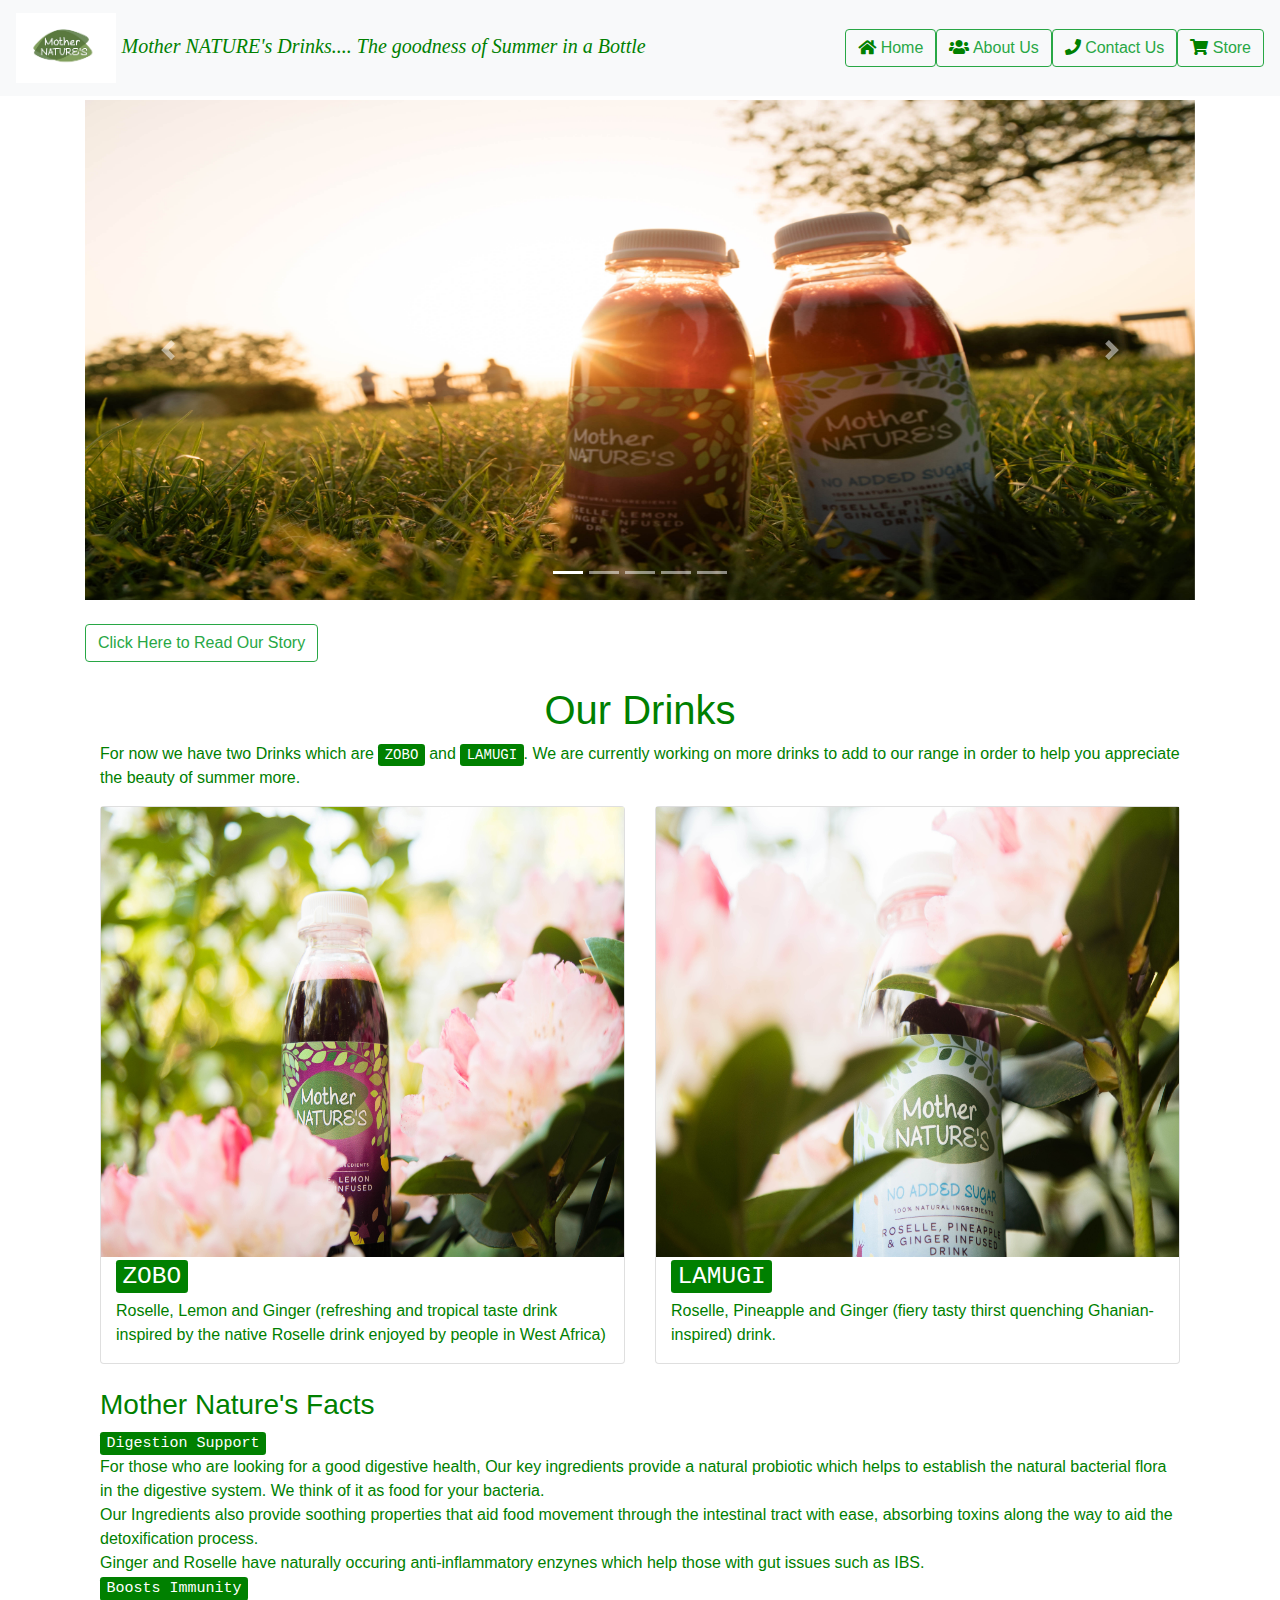
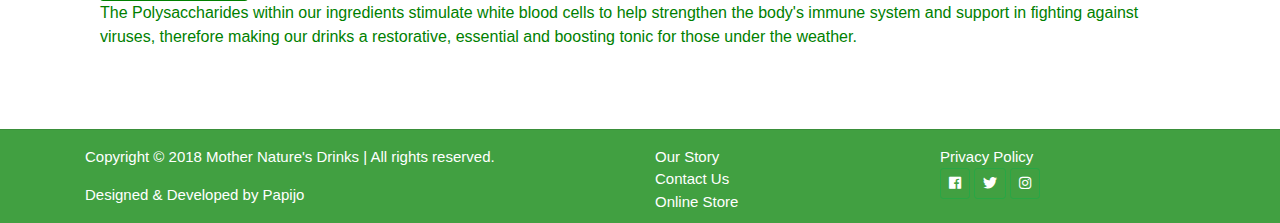
<file: index.html>
<!DOCTYPE html>
<html>
<head>

	<meta charset="utf-8">
	<meta name="viewport" content="width=device-width, initial-scale = 1, shrink-to-fit = no">

		<!-- CSS Files -->
	<link rel="stylesheet" type="text/css" href="css/bootstrap.min.css">
	<link rel="stylesheet" href="css/css/all.css">
	<link rel="stylesheet" href="css/css/brands.css">
	<link rel="stylesheet" href="css/css/solid.css">
	<link rel="stylesheet" href="css/css/fontawesome.css">

	<title>Mother Nature's Drinks | Home </title>

		<!-- Additional CSS Design -->
	<link rel="stylesheet" type="text/css" href="css/main.css">
</head>
<body>
<!--Main Body -->
<div class = "container" id="contentContainer">
	
<!--TopBar Navigation -->
<div class="container" id="topbarMenu" >
		<nav class="navbar fixed-top bg-light" >
			<div class="navbar-header">
					<a class="navbar-brand" href="index.html"><img class="logo" src="images/logo.jpg"/>
				<em class="navbarHeader"> Mother NATURE's Drinks.... The goodness of Summer in a Bottle</em>
				</a>
			</div><!--End of navbar-header-->
	
			<ul class="nav nav-pills">
				<a href="index.html" class="btn btn-outline-success"> <i class="fas fa-home"></i> Home </a>
				<a href="aboutus.html" class="btn btn-outline-success"><i class="fas fa-users" ></i> About Us </a>
				<a href="contactus.html" class="btn btn-outline-success"> <i class="fas fa-phone" ></i> Contact Us</a>
				 <a href="onlinestorelandingpage.html" class="btn btn-outline-success"><i class="fas fa-shopping-cart"></i> Store</a> 
			</ul>
			
		</nav>
		
		
	</div><!--End of topbarMenu-->

		<div id="carouselSlides" class="carousel slide" data-ride="carousel">
				<ol class="carousel-indicators">
					<li data-target="#carouselSlides" data-slide="0" class="active"></li>
					<li data-target="#carouselSlides" data-slide="1"></li>
					<li data-target="#carouselSlides" data-slide="2"></li>
					<li data-target="#carouselSlides" data-slide="3"></li>
					<li data-target="#carouselSlides" data-slide="4"></li>
		
				</ol>
				<div class="carousel-inner">
					<div class="carousel-item active">
						<img class="d-block w-100 carouselImage" src="images/Slider/16.jpg" >
					</div>
		
					<div class="carousel-item">
							<img class="d-block w-100 carouselImage" src="images/Slider/17.jpg">
					</div>
		
					<div class="carousel-item">
							<img class="d-block w-100 carouselImage" src="images/Slider/18.jpg">
					</div>
					
					<div class="carousel-item">
							<img class="d-block w-100 carouselImage" src="images/Slider/19.jpg">
					</div>

					<div class="carousel-item">
							<img class="d-block w-100 carouselImage" src="images/Slider/20.jpg">
					</div>
				</div>
		
				
					<a class="carousel-control-prev" href="#carouselSlides" role="button" data-slide = "prev">
						<span class="carousel-control-prev-icon" aria-hidden="true"></span>
						<span class="sr-only"><i class="fas fa-chevron-circle-left" style="color: green"></i></span>
					</a>
		
					<a class="carousel-control-next" href="#carouselSlides" role="button" data-slide = "next">
							<span class="carousel-control-next-icon" aria-hidden="true"></span>
							<span class="sr-only"><i class="fas fa-chevron-circle-right" style="color: green"></i></span>
					</a>
				
			</div> <!--End of Div for Carousel-->

			<br>

			<div>
				<a class="btn btn-outline-success" href="aboutus.html#OurStory">Click Here to Read Our Story</a>
			</div>

			<br>
			
			<div class="container content" id="ourdrinks">
				<h1 class="text-center">Our Drinks</h1>
				<p> For now we have two Drinks which are <kbd class="drink">ZOBO</kbd> and <kbd class="drink">LAMUGI</kbd>. We are currently working on more drinks to add to our range in order to help you appreciate the beauty of summer more.</p>
					<div class="row">
					<div class="col-md-6">
							<div class="card">
									<img class="drinks" src="images/12.jpg">
									<div class="container">
										<h3><kbd class="drink"> ZOBO </kbd></h3>
										<p>
											Roselle, Lemon and Ginger (refreshing and tropical taste drink inspired by the native Roselle drink enjoyed by people in West Africa)
										</p>
										
									</div>
									
								</div>
					</div>
					<div class="col-md-6">
							<div class="card">
									<img class="drinks" src="images/11.jpg">
									<div class="container">
										<h3><kbd class="drink"> LAMUGI</kbd></h3>
										<p>
											Roselle, Pineapple and Ginger (fiery tasty thirst quenching Ghanian-inspired) drink.
										</p>
										
									</div>
									
								</div>

					</div>
			</div>
		</div><!-- end of ourDrinks-->
		<br>

		<div class="container content" id="facts">

			<h3>Mother Nature's Facts</h3>
			<p>
				<kbd class="factsKBD">Digestion Support</kbd>
				<br>
				For those who are looking for a good digestive health, Our key ingredients provide
a natural probiotic which helps to establish the natural bacterial flora in the 
digestive system. We think of it as food for your bacteria.
				<br>
				Our Ingredients also provide soothing properties that aid food movement through the 
intestinal tract with ease, absorbing toxins along the way to aid the detoxification 
process.
				<br>
				Ginger and Roselle have naturally occuring anti-inflammatory enzynes which help those 
with gut issues such as IBS.
				<br>
				<kbd class="factsKBD">Boosts Immunity</kbd>
				<br>
				The Polysaccharides within our ingredients stimulate white blood cells to help 
strengthen the body's immune system and support in fighting against viruses, therefore
making our drinks a restorative, essential and boosting tonic for those under the 
weather.
			</p>

		</div>

		
</div> <!--End of contentContainer--> 

	<br>
	<br>


		<!-- JS Files -->
	<script type="text/javascript" src="js/jquery-3.3.1.min.js"></script>
	<script type="text/javascript" src="js/bootstrap.bundle.min.js"></script>


</body>

<footer>
		<hr>
			<div class="container">
				<div class="row footerText">
				<div class="col-md-6">
				   <p>Copyright &copy; 2018  Mother Nature's Drinks | All rights reserved.</p> 
				   <p>Designed & Developed by Papijo</p>
				</div>
				<div class="col-md-3">
					<a href="aboutus.html#OurStory"> Our Story </a><br>
					<a href="contactus.html"> Contact Us </a><br>
					<a href="onlinestorelandingpage.html"> Online Store </a>      
				</div>
				<div class="col-md-3">
						<a href="privacypolicy.html"> Privacy Policy </a><br>
						<a class="btn btn-outline-success btn-sm" href="www.facebook.com"><i class="fab fa-facebook" style="color:white;"></i> </a>
                        <a class="btn btn-outline-success btn-sm" href="www.twitter.com"><i class="fab fa-twitter" style="color:white;"></i> </a>
                        <a class="btn btn-outline-success btn-sm" href="www.instagram.com"><i class="fab fa-instagram" style="color:white;"></i> </a>
                           
							
					</div>
				</div>
			</div>
			
	</footer>
</html>
</file>
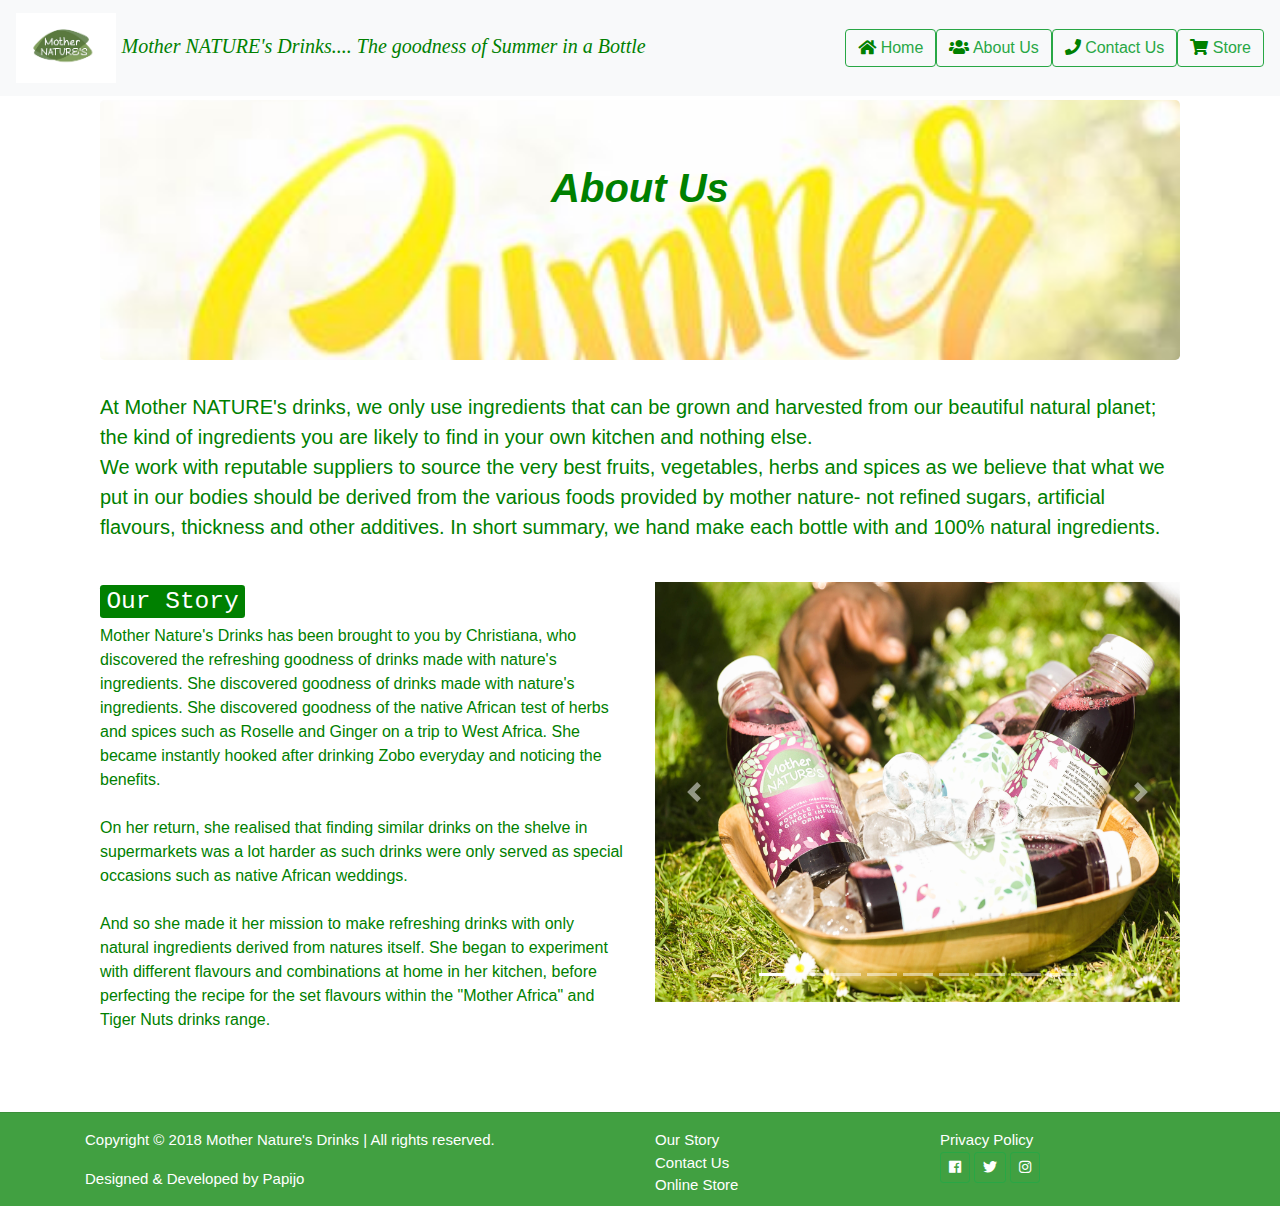
<file: aboutus.html>
<!DOCTYPE html>
<html>
<head>

	<meta charset="utf-8">
	<meta name="viewport" content="width=device-width, initial-scale = 1, shrink-to-fit = no">

		<!-- CSS Files -->
	<link rel="stylesheet" type="text/css" href="css/bootstrap.min.css">
	<link rel="stylesheet" href="css/css/all.css">
	<link rel="stylesheet" href="css/css/brands.css">
	<link rel="stylesheet" href="css/css/solid.css">
	<link rel="stylesheet" href="css/css/fontawesome.css">

	<title>Mother Nature's Drinks | About Us</title>

		<!-- Additional CSS Design -->
	<link rel="stylesheet" type="text/css" href="css/main.css">
</head>
<body>

<!--TopBar Navigation -->
<div class="container" id="topbarMenu" >
		<nav class="navbar fixed-top bg-light" >
			<div class="navbar-header">
					<a class="navbar-brand" href="index.html"><img class="logo" src="images/logo.jpg"/>
				<em class="navbarHeader"> Mother NATURE's Drinks.... The goodness of Summer in a Bottle</em>
				</a>
			</div><!--End of navbar-header-->
	
			<ul class="nav nav-pills">
				<a href="index.html" class="btn btn-outline-success"> <i class="fas fa-home"></i> Home </a>
				<a href="aboutus.html" class="btn btn-outline-success"><i class="fas fa-users" ></i> About Us </a>
				<a href="contactus.html" class="btn btn-outline-success"> <i class="fas fa-phone" ></i> Contact Us</a>
				 <a href="onlinestorelandingpage.html" class="btn btn-outline-success"><i class="fas fa-shopping-cart"></i> Store</a> 
			</ul>
			
		</nav>
		
		
	</div><!--End of topbarMenu-->


<!--Main Body -->
	<div class="container" id="contentContainer">
	
		<!--BackGround
		<video autoplay muted loop id="myVideo">
			<source src="media/1.mp4" type="video/mp4">
		</video>-->

                
                    


	<div class="container-fluid " id="content-our-team">
        <div class="jumbotron" style="height: 260px; background-color: green; background-image: url(images/jumbotron.jpg); background-position: center; background-repeat: no-repeat;  background-size: cover; ">
                <h1 class="text-center" style="color:green"><strong><em> About Us</em></strong></h1>
        </div>

        <div class="content">
            <p class="aboutuscontent">
                At Mother NATURE's drinks, we only use ingredients that can be grown and harvested 
from our beautiful natural planet; the kind of ingredients you are likely to find 
in your own kitchen and nothing else. 
                <br>
                We work with reputable suppliers to source the very best fruits, vegetables, herbs
and spices as we believe that what we put in our bodies should be derived from the
various foods provided by mother nature- not refined sugars, artificial flavours,
thickness and other additives. In short summary, we hand make each bottle with 
and 100% natural ingredients.
                
            </p>
        </div>
            

            <br>
            
            <div class="row content" id="OurStory">
                    <div class="col-md-6">
                            <h3><kbd class="drink"> Our Story </kbd></h3>
                            <p>
                                    Mother Nature's Drinks has been brought to you by Christiana, who discovered the
                                    refreshing goodness of drinks made with nature's ingredients. She discovered
                                    goodness of drinks made with nature's ingredients. She discovered goodness
                                    of the native African test of herbs and spices such as Roselle and Ginger on a 
                                    trip to West Africa. She became instantly hooked after drinking Zobo everyday
                                    and noticing the benefits.

                            <br>
                            <br>

                            On her return, she realised that finding similar drinks on the shelve in supermarkets
                            was a lot harder as such drinks were only served as special occasions such as native
                            African weddings.

                            <br>
                            <br>

                            And so she made it her mission to make refreshing drinks with only natural ingredients
                            derived from natures itself. She began to experiment with different flavours and
                            combinations at home in her kitchen, before perfecting the recipe for the set
                            flavours within the "Mother Africa" and Tiger Nuts drinks range.
                                
                            </p>
                            
                    </div>
                    
                    <div class="col-md-6">
                            <div id="carouselSlides" class="carousel slide" data-ride="carousel">
                                <ol class="carousel-indicators">
                                    <li data-target="#carouselSlides" data-slide="0" class="active"></li>
                                    <li data-target="#carouselSlides" data-slide="1"></li>
                                    <li data-target="#carouselSlides" data-slide="2"></li>
                                    <li data-target="#carouselSlides" data-slide="3"></li>
                                    <li data-target="#carouselSlides" data-slide="4"></li>
                                    <li data-target="#carouselSlides" data-slide="5"></li>
                                    <li data-target="#carouselSlides" data-slide="6"></li>
                                    <li data-target="#carouselSlides" data-slide="7"></li>
                                    <li data-target="#carouselSlides" data-slide="8"></li>
        
                        
                                </ol>
                                <div class="carousel-inner">
                                    <div class="carousel-item active">
                                        <img class="d-block w-100 aboutusCarousel" src="images/Gallery/1.jpg">
                                    </div>
                        
                                    <div class="carousel-item">
                                            <img class="d-block w-100 aboutusCarousel" src="images/Gallery/15.jpg" >
                                    </div>
                        
                                    <div class="carousel-item">
                                            <img class="d-block w-100 aboutusCarousel" src="images/Gallery/2.jpg">
                                    </div>
                                    <div class="carousel-item">
                                            <img class="d-block w-100 aboutusCarousel" src="images/Gallery/3.jpg" >
                                    </div>
                                    <div class="carousel-item">
                                            <img class="d-block w-100 aboutusCarousel" src="images/Gallery/4.jpg" >
                                    </div>
                                    <div class="carousel-item">
                                            <img class="d-block w-100 aboutusCarousel" src="images/Gallery/5.jpg" >
                                    </div>
                                    <div class="carousel-item">
                                            <img class="d-block w-100 aboutusCarousel" src="images/Gallery/6.jpg" >
                                    </div>
                                    <div class="carousel-item">
                                            <img class="d-block w-100 aboutusCarousel" src="images/Gallery/7.jpg" >
                                    </div>
                                    <div class="carousel-item">
                                            <img class="d-block w-100 aboutusCarousel" src="images/Gallery/8.jpg" >
                                    </div>
                        
                                </div>
                        
                                
                                    <a class="carousel-control-prev" href="#carouselSlides" role="button" data-slide = "prev">
                                        <span class="carousel-control-prev-icon" aria-hidden="true"></span>
                                        <span class="sr-only"><i class="fas fa-chevron-circle-left" style="color: green"></i></span>
                                    </a>
                        
                                    <a class="carousel-control-next" href="#carouselSlides" role="button" data-slide = "next">
                                            <span class="carousel-control-next-icon" aria-hidden="true"></span>
                                            <span class="sr-only"><i class="fas fa-chevron-circle-right" style="color: green"></i></span>
                                    </a>
                                
                            </div> <!--End of Div for Carousel-->
            </div>

            </div>
        </div>
	</div> <!--End of contentContainer--> 



    <br>
	<br>
		<!-- JS Files -->
	<script type="text/javascript" src="js/jquery-3.3.1.min.js"></script>
	<script type="text/javascript" src="js/bootstrap.bundle.min.js"></script>

</body>
<footer>
        <hr>
            <div class="container">
                <div class="row footerText">
                <div class="col-md-6">
                   <p>Copyright &copy; 2018  Mother Nature's Drinks | All rights reserved.</p> 
                   <p>Designed & Developed by Papijo</p>
                </div>
                <div class="col-md-3">
                    <a href="aboutus.html#OurStory"> Our Story </a><br>
                    <a href="contactus.html"> Contact Us </a><br>
                    <a href="onlinestorelandingpage.html"> Online Store </a>      
                </div>
                <div class="col-md-3">
                        <a href="privacypolicy.html"> Privacy Policy </a><br>
                        <a class="btn btn-outline-success btn-sm" href="www.facebook.com"><i class="fab fa-facebook" style="color:white;"></i> </a>
                        <a class="btn btn-outline-success btn-sm" href="www.twitter.com"><i class="fab fa-twitter" style="color:white;"></i> </a>
                        <a class="btn btn-outline-success btn-sm" href="www.instagram.com"><i class="fab fa-instagram" style="color:white;"></i> </a>
                            
                    </div>
                </div>
            </div>
            
    </footer>
</html>
</file>
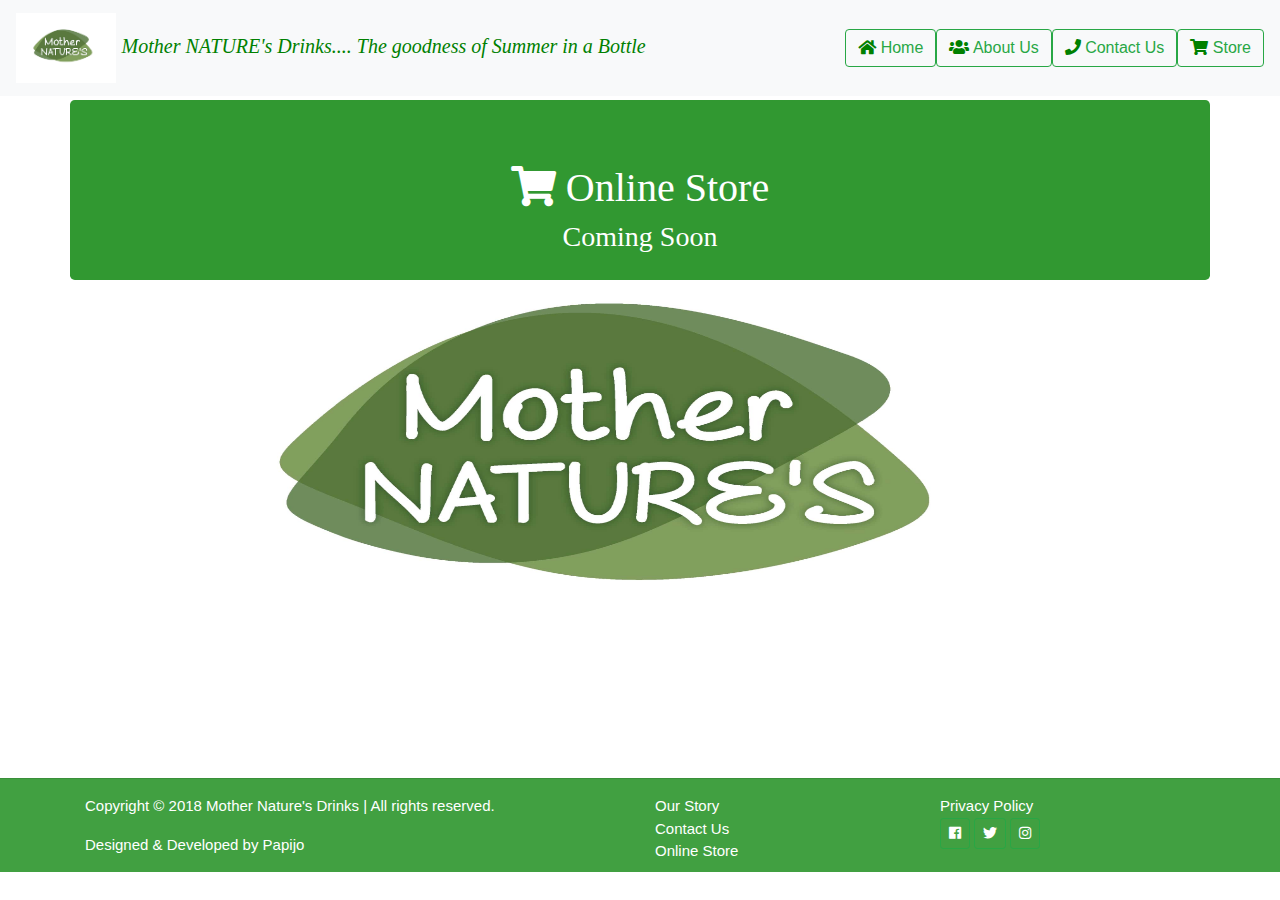
<file: onlinestorelandingpage.html>
<!DOCTYPE html>
<html>
<head>

	<meta charset="utf-8">
	<meta name="viewport" content="width=device-width, initial-scale = 1, shrink-to-fit = no">

		<!-- CSS Files -->
	<link rel="stylesheet" type="text/css" href="css/bootstrap.min.css">
	<link rel="stylesheet" href="css/css/all.css">
	<link rel="stylesheet" href="css/css/brands.css">
	<link rel="stylesheet" href="css/css/solid.css">
	<link rel="stylesheet" href="css/css/fontawesome.css">

	<title>Mother Nature's Drinks | Store</title>

		<!-- Additional CSS Design -->
	<link rel="stylesheet" type="text/css" href="css/main.css">
</head>
<body>
  <!--TopBar Navigation -->
<div class="container" id="topbarMenu" >
		<nav class="navbar fixed-top bg-light" >
			<div class="navbar-header">
					<a class="navbar-brand" href="index.html"><img class="logo" src="images/logo.jpg"/>
				<em class="navbarHeader"> Mother NATURE's Drinks.... The goodness of Summer in a Bottle</em>
				</a>
			</div><!--End of navbar-header-->
	
			<ul class="nav nav-pills">
				<a href="index.html" class="btn btn-outline-success"> <i class="fas fa-home"></i> Home </a>
				<a href="aboutus.html" class="btn btn-outline-success"><i class="fas fa-users" ></i> About Us </a>
				<a href="contactus.html" class="btn btn-outline-success"> <i class="fas fa-phone" ></i> Contact Us</a>
				 <a href="onlinestorelandingpage.html" class="btn btn-outline-success"><i class="fas fa-shopping-cart"></i> Store</a> 
			</ul>
			
		</nav>
		
		
    </div><!--End of topbarMenu-->
    
    <div class=" container jumbotron text-center jumboContent">

        <h1><i class="fas fa-shopping-cart" style="color: white"></i> Online Store</h1>
        <h3>Coming Soon</h3>

    </div>

    <div class="container storeContentPage" >
       
        
            <img src="images/logo.jpg" class="landingPage mx-auto d-block">
       
        
    </div>


    <!-- JS Files -->
	<script type="text/javascript" src="js/jquery-3.3.1.min.js"></script>
	<script type="text/javascript" src="js/bootstrap.bundle.min.js"></script>
	
</body>
<footer>
        <hr>
            <div class="container">
                <div class="row footerText">
                <div class="col-md-6">
                   <p>Copyright &copy; 2018  Mother Nature's Drinks | All rights reserved.</p> 
                   <p>Designed & Developed by Papijo</p>
                </div>
                <div class="col-md-3">
                    <a href="aboutus.html#OurStory"> Our Story </a><br>
                    <a href="contactus.html"> Contact Us </a><br>
                    <a href="onlinestorelandingpage.html"> Online Store </a>      
                </div>
                <div class="col-md-3">
                        <a href="privacypolicy.html"> Privacy Policy </a><br>
                        <a class="btn btn-outline-success btn-sm" href="www.facebook.com"><i class="fab fa-facebook" style="color:white;"></i> </a>
                        <a class="btn btn-outline-success btn-sm" href="www.twitter.com"><i class="fab fa-twitter" style="color:white;"></i> </a>
                        <a class="btn btn-outline-success btn-sm" href="www.instagram.com"><i class="fab fa-instagram" style="color:white;"></i> </a>
                           
                            
                    </div>
                </div>
            </div>
            
    </footer>
</html>
</file>
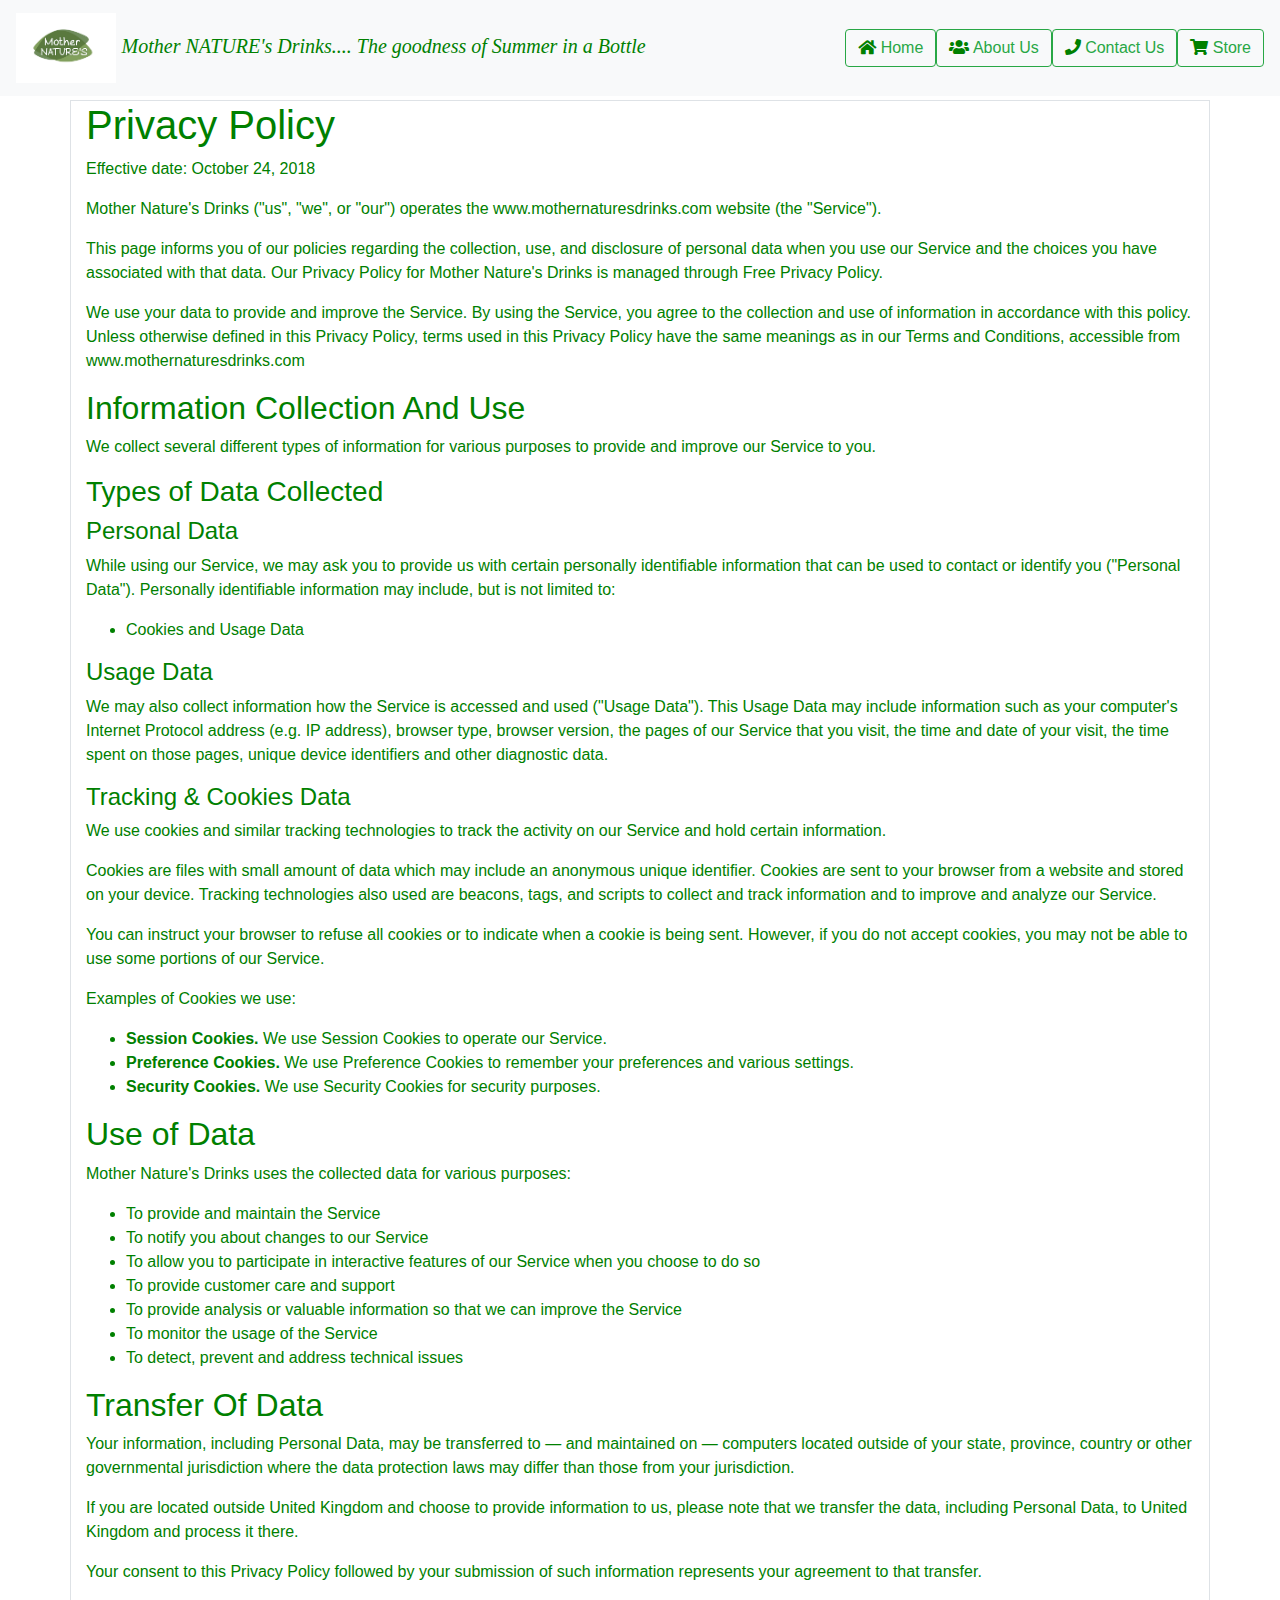
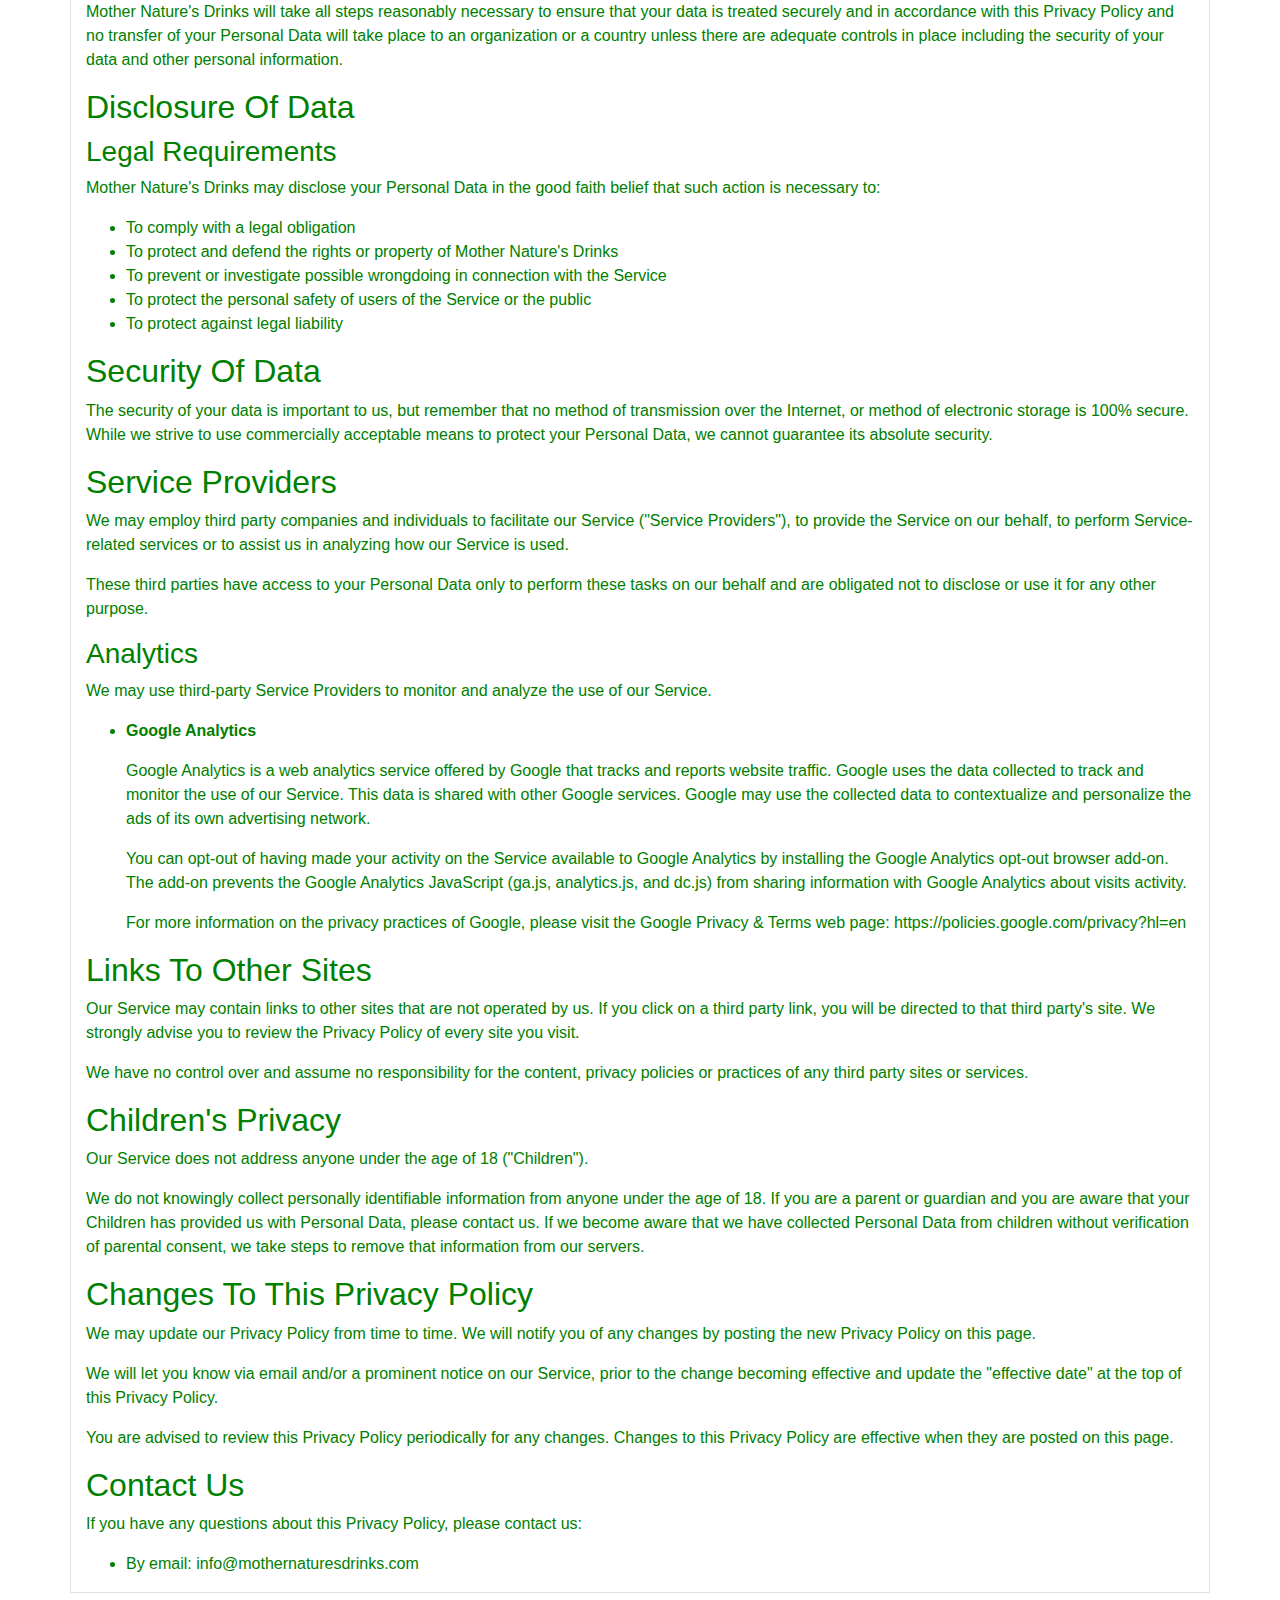
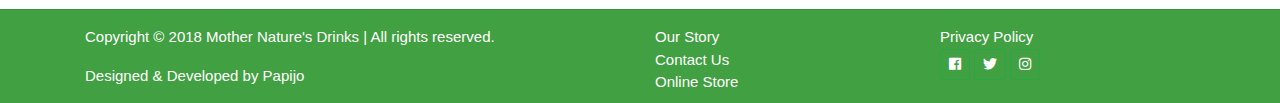
<file: privacypolicy.html>
<!DOCTYPE html>
<html lang="en">
<head>
        <meta charset="utf-8">
        <meta name="viewport" content="width=device-width, initial-scale = 1, shrink-to-fit = no">
    
            <!-- CSS Files -->
        <link rel="stylesheet" type="text/css" href="css/bootstrap.min.css">
        <link rel="stylesheet" href="css/css/all.css">
        <link rel="stylesheet" href="css/css/brands.css">
        <link rel="stylesheet" href="css/css/solid.css">
        <link rel="stylesheet" href="css/css/fontawesome.css">
    <title> Mother's Nature Drinks | Privacy Policy</title>
    	<!-- Additional CSS Design -->
    <link rel="stylesheet" type="text/css" href="css/main.css">
    
</head>
<body>
    <!--TopBar Navigation -->
<div class="container" id="topbarMenu" >
		<nav class="navbar fixed-top bg-light" >
			<div class="navbar-header">
					<a class="navbar-brand" href="index.html"><img class="logo" src="images/logo.jpg"/>
				<em class="navbarHeader"> Mother NATURE's Drinks.... The goodness of Summer in a Bottle</em>
				</a>
			</div><!--End of navbar-header-->
	
			<ul class="nav nav-pills">
				<a href="index.html" class="btn btn-outline-success"> <i class="fas fa-home"></i> Home </a>
				<a href="aboutus.html" class="btn btn-outline-success"><i class="fas fa-users" ></i> About Us </a>
				<a href="contactus.html" class="btn btn-outline-success"> <i class="fas fa-phone" ></i> Contact Us</a>
				 <a href="onlinestorelandingpage.html" class="btn btn-outline-success"><i class="fas fa-shopping-cart"></i> Store</a> 
			</ul>
			
		</nav>		
    </div><!--End of topbarMenu-->
    
    <div class="container content border">

            <h1>Privacy Policy</h1>


            <p>Effective date: October 24, 2018</p>
            
            
            <p>Mother Nature's Drinks ("us", "we", or "our") operates the www.mothernaturesdrinks.com website (the "Service").</p>
            
            <p>This page informs you of our policies regarding the collection, use, and disclosure of personal data when you use our Service and the choices you have associated with that data. Our Privacy Policy  for Mother Nature's Drinks is managed through <a href="https://www.freeprivacypolicy.com/free-privacy-policy-generator.php">Free Privacy Policy</a>.</p>
            
            <p>We use your data to provide and improve the Service. By using the Service, you agree to the collection and use of information in accordance with this policy. Unless otherwise defined in this Privacy Policy, terms used in this Privacy Policy have the same meanings as in our Terms and Conditions, accessible from www.mothernaturesdrinks.com</p>
            
            
            <h2>Information Collection And Use</h2>
            
            <p>We collect several different types of information for various purposes to provide and improve our Service to you.</p>
            
            <h3>Types of Data Collected</h3>
            
            <h4>Personal Data</h4>
            
            <p>While using our Service, we may ask you to provide us with certain personally identifiable information that can be used to contact or identify you ("Personal Data"). Personally identifiable information may include, but is not limited to:</p>
            
            <ul>
            <li>Cookies and Usage Data</li>
            </ul>
            
            <h4>Usage Data</h4>
            
            <p>We may also collect information how the Service is accessed and used ("Usage Data"). This Usage Data may include information such as your computer's Internet Protocol address (e.g. IP address), browser type, browser version, the pages of our Service that you visit, the time and date of your visit, the time spent on those pages, unique device identifiers and other diagnostic data.</p>
            
            <h4>Tracking & Cookies Data</h4>
            <p>We use cookies and similar tracking technologies to track the activity on our Service and hold certain information.</p>
            <p>Cookies are files with small amount of data which may include an anonymous unique identifier. Cookies are sent to your browser from a website and stored on your device. Tracking technologies also used are beacons, tags, and scripts to collect and track information and to improve and analyze our Service.</p>
            <p>You can instruct your browser to refuse all cookies or to indicate when a cookie is being sent. However, if you do not accept cookies, you may not be able to use some portions of our Service.</p>
            <p>Examples of Cookies we use:</p>
            <ul>
                <li><strong>Session Cookies.</strong> We use Session Cookies to operate our Service.</li>
                <li><strong>Preference Cookies.</strong> We use Preference Cookies to remember your preferences and various settings.</li>
                <li><strong>Security Cookies.</strong> We use Security Cookies for security purposes.</li>
            </ul>
            
            <h2>Use of Data</h2>
                
            <p>Mother Nature's Drinks uses the collected data for various purposes:</p>    
            <ul>
                <li>To provide and maintain the Service</li>
                <li>To notify you about changes to our Service</li>
                <li>To allow you to participate in interactive features of our Service when you choose to do so</li>
                <li>To provide customer care and support</li>
                <li>To provide analysis or valuable information so that we can improve the Service</li>
                <li>To monitor the usage of the Service</li>
                <li>To detect, prevent and address technical issues</li>
            </ul>
            
            <h2>Transfer Of Data</h2>
            <p>Your information, including Personal Data, may be transferred to — and maintained on — computers located outside of your state, province, country or other governmental jurisdiction where the data protection laws may differ than those from your jurisdiction.</p>
            <p>If you are located outside United Kingdom and choose to provide information to us, please note that we transfer the data, including Personal Data, to United Kingdom and process it there.</p>
            <p>Your consent to this Privacy Policy followed by your submission of such information represents your agreement to that transfer.</p>
            <p>Mother Nature's Drinks will take all steps reasonably necessary to ensure that your data is treated securely and in accordance with this Privacy Policy and no transfer of your Personal Data will take place to an organization or a country unless there are adequate controls in place including the security of your data and other personal information.</p>
            
            <h2>Disclosure Of Data</h2>
            
            <h3>Legal Requirements</h3>
            <p>Mother Nature's Drinks may disclose your Personal Data in the good faith belief that such action is necessary to:</p>
            <ul>
                <li>To comply with a legal obligation</li>
                <li>To protect and defend the rights or property of Mother Nature's Drinks</li>
                <li>To prevent or investigate possible wrongdoing in connection with the Service</li>
                <li>To protect the personal safety of users of the Service or the public</li>
                <li>To protect against legal liability</li>
            </ul>
            
            <h2>Security Of Data</h2>
            <p>The security of your data is important to us, but remember that no method of transmission over the Internet, or method of electronic storage is 100% secure. While we strive to use commercially acceptable means to protect your Personal Data, we cannot guarantee its absolute security.</p>
            
            <h2>Service Providers</h2>
            <p>We may employ third party companies and individuals to facilitate our Service ("Service Providers"), to provide the Service on our behalf, to perform Service-related services or to assist us in analyzing how our Service is used.</p>
            <p>These third parties have access to your Personal Data only to perform these tasks on our behalf and are obligated not to disclose or use it for any other purpose.</p>
            
            <h3>Analytics</h3>
            <p>We may use third-party Service Providers to monitor and analyze the use of our Service.</p>    
            <ul>
                    <li>
                    <p><strong>Google Analytics</strong></p>
                    <p>Google Analytics is a web analytics service offered by Google that tracks and reports website traffic. Google uses the data collected to track and monitor the use of our Service. This data is shared with other Google services. Google may use the collected data to contextualize and personalize the ads of its own advertising network.</p>
                    <p>You can opt-out of having made your activity on the Service available to Google Analytics by installing the Google Analytics opt-out browser add-on. The add-on prevents the Google Analytics JavaScript (ga.js, analytics.js, and dc.js) from sharing information with Google Analytics about visits activity.</p>                <p>For more information on the privacy practices of Google, please visit the Google Privacy & Terms web page: <a href="https://policies.google.com/privacy?hl=en">https://policies.google.com/privacy?hl=en</a></p>
                </li>
                                        </ul>
            
            
            <h2>Links To Other Sites</h2>
            <p>Our Service may contain links to other sites that are not operated by us. If you click on a third party link, you will be directed to that third party's site. We strongly advise you to review the Privacy Policy of every site you visit.</p>
            <p>We have no control over and assume no responsibility for the content, privacy policies or practices of any third party sites or services.</p>
            
            
            <h2>Children's Privacy</h2>
            <p>Our Service does not address anyone under the age of 18 ("Children").</p>
            <p>We do not knowingly collect personally identifiable information from anyone under the age of 18. If you are a parent or guardian and you are aware that your Children has provided us with Personal Data, please contact us. If we become aware that we have collected Personal Data from children without verification of parental consent, we take steps to remove that information from our servers.</p>
            
            
            <h2>Changes To This Privacy Policy</h2>
            <p>We may update our Privacy Policy from time to time. We will notify you of any changes by posting the new Privacy Policy on this page.</p>
            <p>We will let you know via email and/or a prominent notice on our Service, prior to the change becoming effective and update the "effective date" at the top of this Privacy Policy.</p>
            <p>You are advised to review this Privacy Policy periodically for any changes. Changes to this Privacy Policy are effective when they are posted on this page.</p>
            
            
            <h2>Contact Us</h2>
            <p>If you have any questions about this Privacy Policy, please contact us:</p>
            <ul>
                    <li>By email: info@mothernaturesdrinks.com</li>
                      
                    </ul>
    
    </div>

    <!-- JS Files -->
    <script type="text/javascript" src="js/jquery-3.3.1.min.js"></script>
	<script type="text/javascript" src="js/bootstrap.bundle.min.js"></script>
</body>
<footer>
		<hr>
			<div class="container">
				<div class="row footerText">
				    <div class="col-md-6">
				        <p>Copyright &copy; 2018  Mother Nature's Drinks | All rights reserved.</p> 
                        <p>Designed & Developed by Papijo</p>
				    </div>
				    <div class="col-md-3">
					    <a href="aboutus.html#OurStory"> Our Story </a><br>
					    <a href="contactus.html"> Contact Us </a><br>
					    <a href="onlinestorelandingpage.html"> Online Store </a>      
				    </div>
				    <div class="col-md-3">
                        <a href="privacypolicy.html"> Privacy Policy </a><br>
                        <a class="btn btn-outline-success btn-sm" href="www.facebook.com"><i class="fab fa-facebook" style="color:white;"></i> </a>
                        <a class="btn btn-outline-success btn-sm" href="www.twitter.com"><i class="fab fa-twitter" style="color:white;"></i> </a>
                        <a class="btn btn-outline-success btn-sm" href="www.instagram.com"><i class="fab fa-instagram" style="color:white;"></i> </a>
                           
                    </div>
				</div>
			</div>
			
	</footer>
</html>
</file>
<file: css/main.css>
body{
    padding-top: 100px;
}


footer{
    
    background-color: #008000be;
    color: white;
    
    
}

footer a {
    color: white;
}



a {
    color: #008000;
}

a:hover{
    color: white;
}

.fas:hover {
    color: white;
}

.content{
    color: green;
}

.team{ 
    height: 200px;
    width: 100%;
}

.drinks {
    height: 450px;
    width: 100%;
}
.drink{
    color: white;
    background-color: green;
}



.item{
    height: 300px;
}

.fas{
    color: green;
}



.navbarHeader{
    color: green;
    font-family: "Snell Roundhand", cursive;
}

.logo{
    height: 70px;
    width: 100px;
}

.carouselImage{
    height: 500px;
    width: 100%;
}

.aboutuscontent{
    font-size: 20px;
}

.bigLogo{
    width: 100%;
    height: 400px;
    border: 1px;
    border-color: green;
}

.aboutusCarousel{
    height: 420px;
    width: 100%;
}

.factsKBD{
    font-size: 15px;
    color: white;
    background-color: green;
}

.jumboContent{
    color: white;
    background-color:#008000ce;
    font-family: "Snell Roundhand", cursive;
    height: 180px;
    position: relative;
    z-index: 2;
}

.landingPage{
    height: 600px;
    width: 100%;
}

.storeContentPage{
    margin-top: -150px;
    position: relative;
    z-index: 1;
}

.footerText{
    font-size: 15px;
}
</file>
<file: css/css/brands.css>
/*!
 * Font Awesome Free 5.3.1 by @fontawesome - https://fontawesome.com
 * License - https://fontawesome.com/license/free (Icons: CC BY 4.0, Fonts: SIL OFL 1.1, Code: MIT License)
 */
@font-face {
  font-family: 'Font Awesome 5 Brands';
  font-style: normal;
  font-weight: normal;
  src: url("../webfonts/fa-brands-400.eot");
  src: url("../webfonts/fa-brands-400.eot?#iefix") format("embedded-opentype"), url("../webfonts/fa-brands-400.woff2") format("woff2"), url("../webfonts/fa-brands-400.woff") format("woff"), url("../webfonts/fa-brands-400.ttf") format("truetype"), url("../webfonts/fa-brands-400.svg#fontawesome") format("svg"); }

.fab {
  font-family: 'Font Awesome 5 Brands'; }
</file>
<file: css/css/solid.css>
/*!
 * Font Awesome Free 5.3.1 by @fontawesome - https://fontawesome.com
 * License - https://fontawesome.com/license/free (Icons: CC BY 4.0, Fonts: SIL OFL 1.1, Code: MIT License)
 */
@font-face {
  font-family: 'Font Awesome 5 Free';
  font-style: normal;
  font-weight: 900;
  src: url("../webfonts/fa-solid-900.eot");
  src: url("../webfonts/fa-solid-900.eot?#iefix") format("embedded-opentype"), url("../webfonts/fa-solid-900.woff2") format("woff2"), url("../webfonts/fa-solid-900.woff") format("woff"), url("../webfonts/fa-solid-900.ttf") format("truetype"), url("../webfonts/fa-solid-900.svg#fontawesome") format("svg"); }

.fa,
.fas {
  font-family: 'Font Awesome 5 Free';
  font-weight: 900; }
</file>
